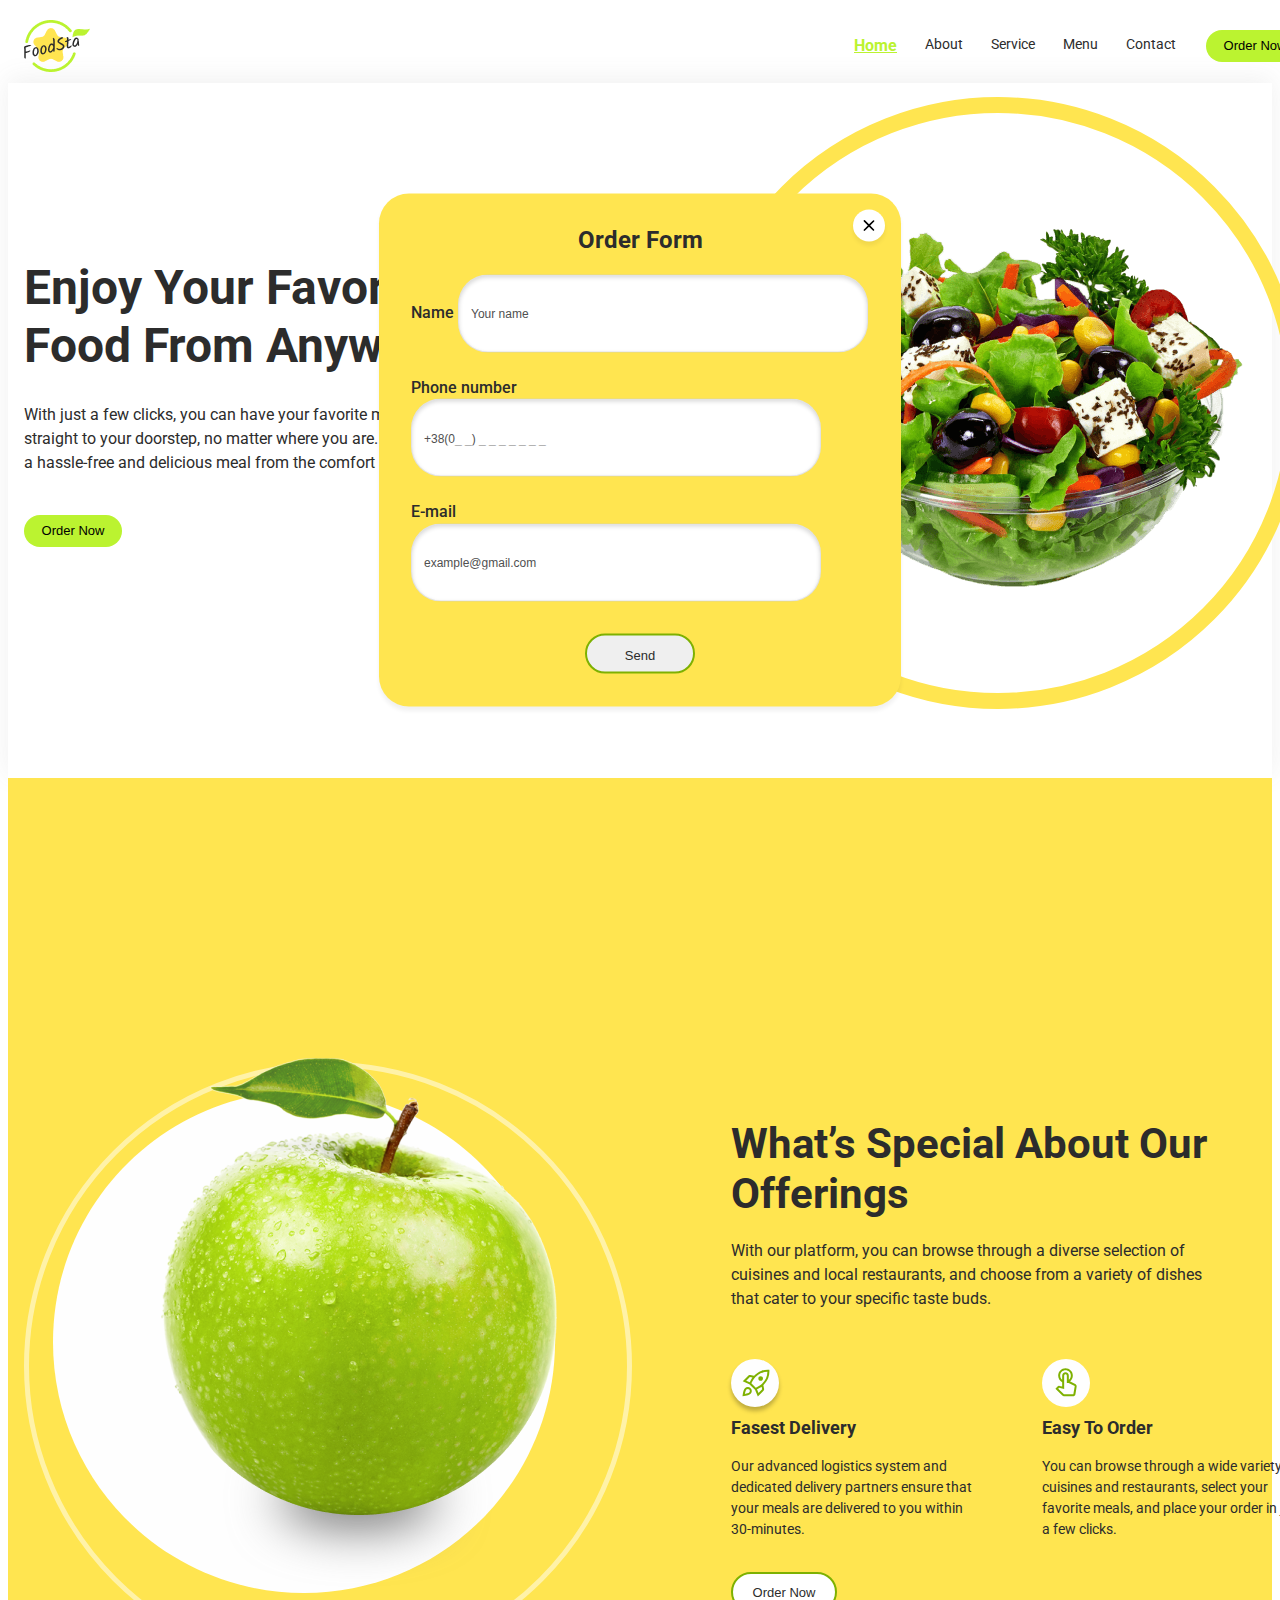
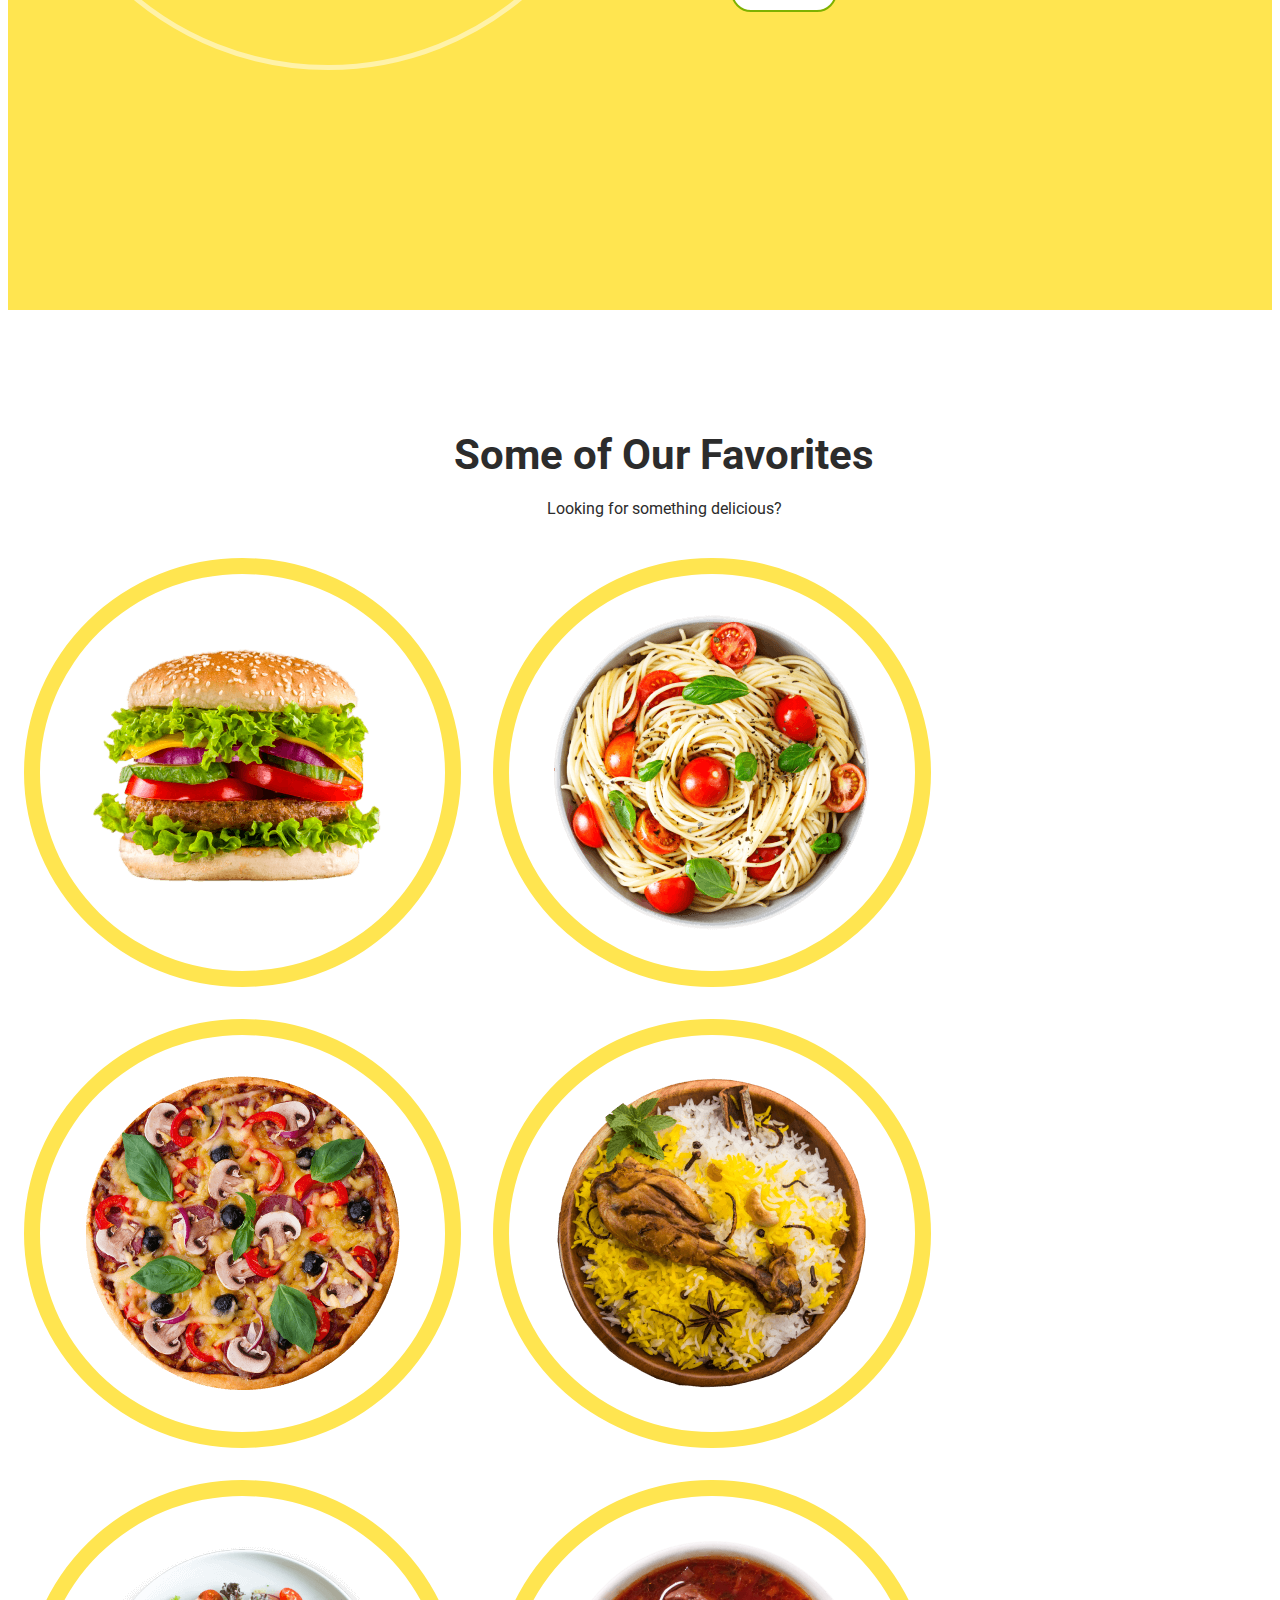
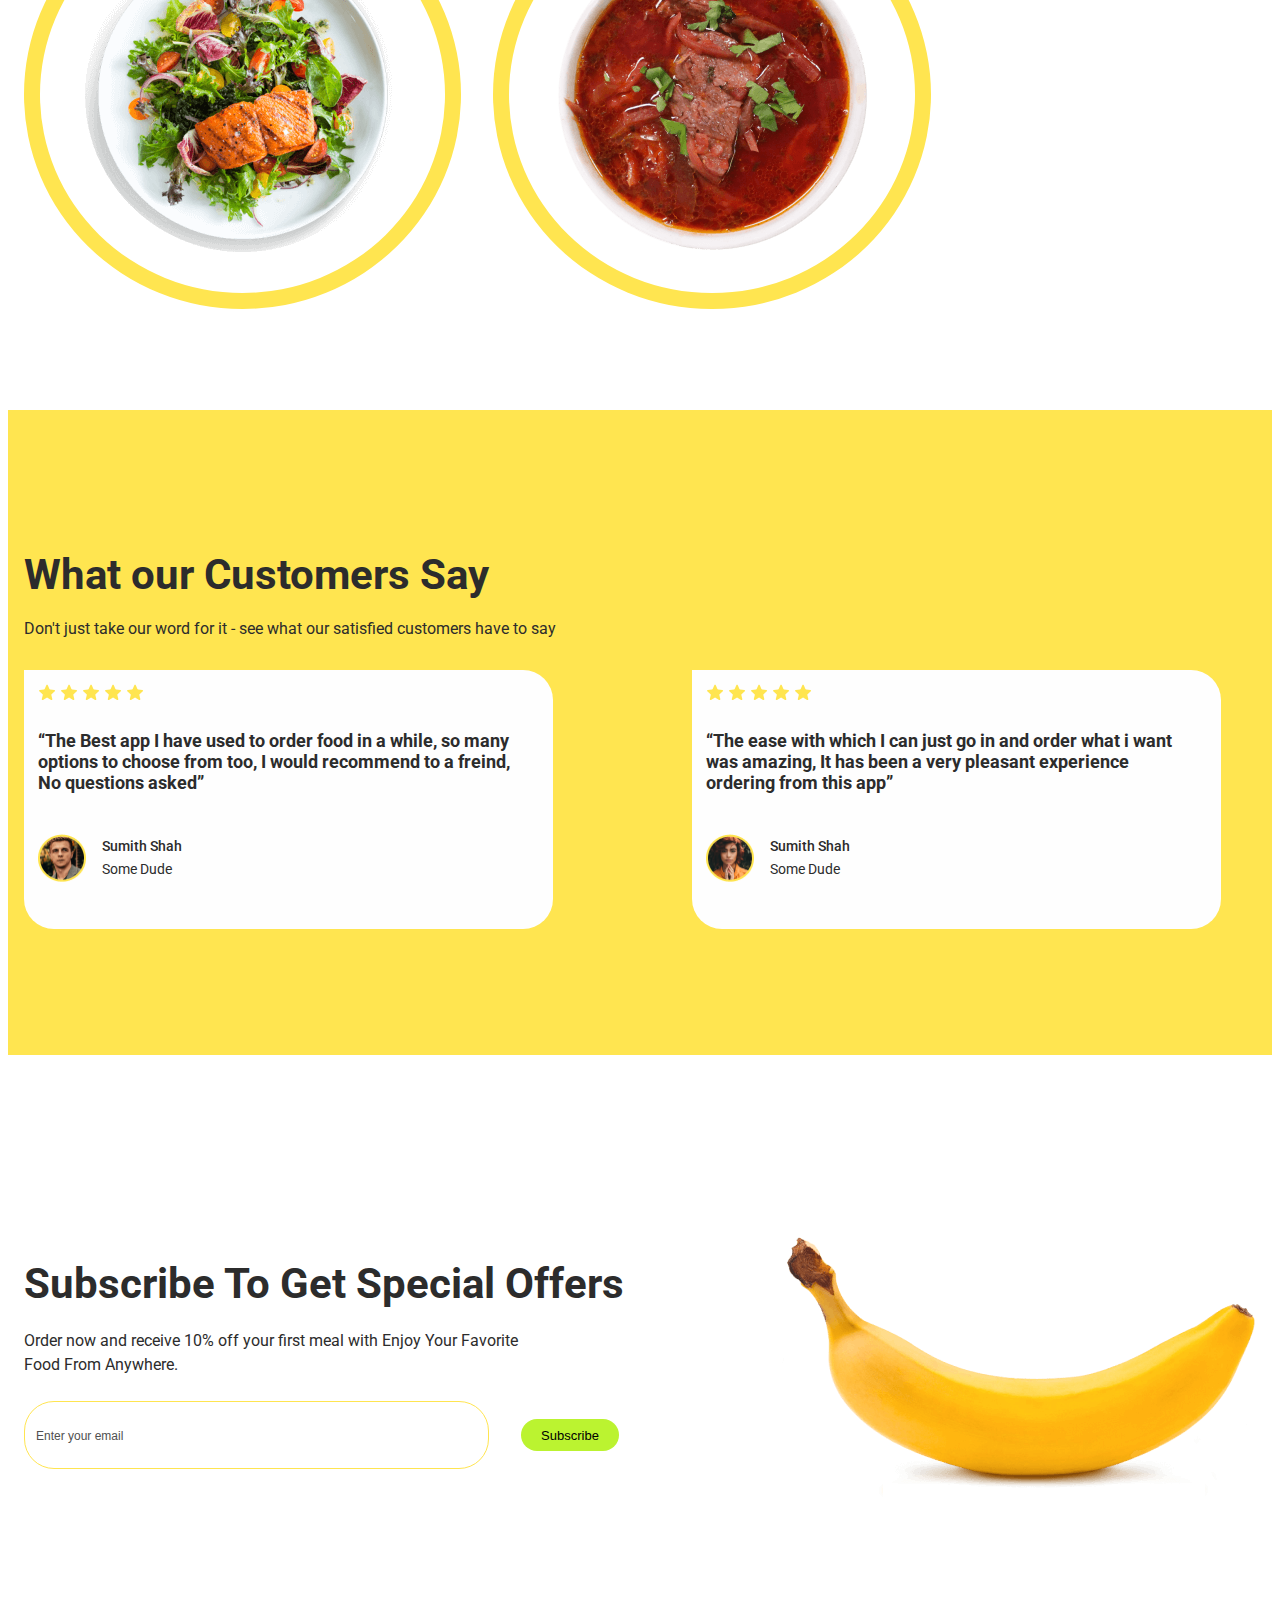
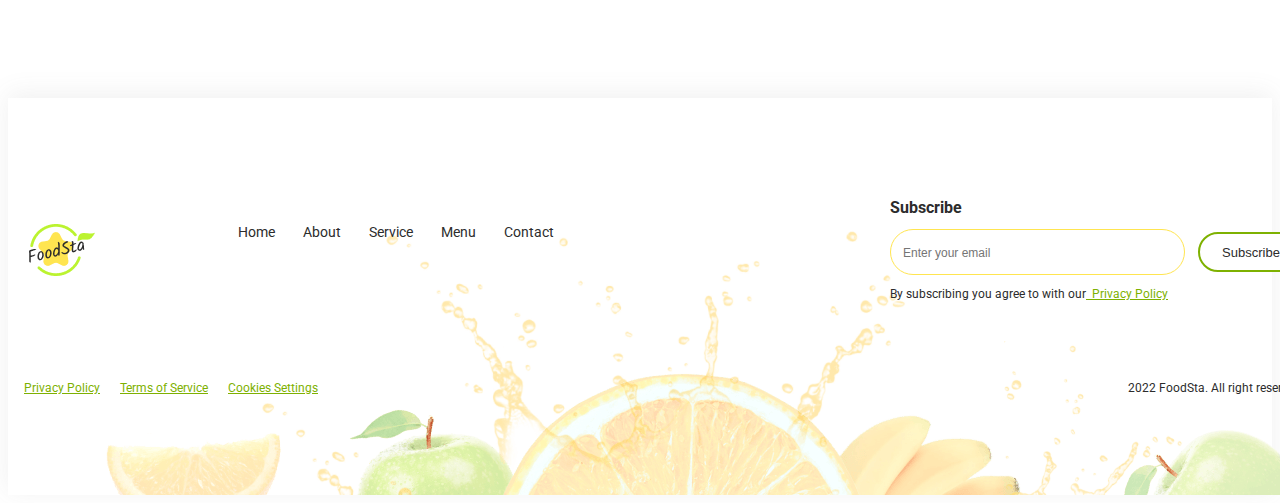
<file: index.html>
<!DOCTYPE html>
<html lang="en">
  <head>
    <meta charset="UTF-8" />
    <meta name="viewport" content="width=device-width, initial-scale=1.0" />
    <title>Food delivery</title>
    <link rel="stylesheet" href="./css/styles.css"/>
    
    <link rel="preconnect" href="https://fonts.googleapis.com">
<link rel="preconnect" href="https://fonts.gstatic.com" crossorigin>
<link href="https://fonts.googleapis.com/css2?family=Roboto:wght@400;500;700&display=swap" rel="stylesheet">
<link rel="stylesheet" href="https://cdnjs.cloudflare.com/ajax/libs/modern-normalize/2.0.0/modern-normalize.min.css" integrity="sha512-4xo8blKMVCiXpTaLzQSLSw3KFOVPWhm/TRtuPVc4WG6kUgjH6J03IBuG7JZPkcWMxJ5huwaBpOpnwYElP/m6wg==" crossorigin="anonymous" referrerpolicy="no-referrer" />
  </head>
  <body>
    <header class="header">
      <div class="container">
        
          <a class="logo" href="./index.html"
            ><img src="./images/vector.png" alt="logo" width="66" height="52"
          /></a>
          <nav class="navigation">
          <ul class="nav-list">
            <li><a class="nav-link nav-link-headr " href="./index.html">Home</a></li>
            <li><a class="nav-link nav-link-list" href="">About</a></li>
            <li><a class="nav-link nav-link-list" href="">Service</a></li>
            <li><a class="nav-link nav-link-list" href="./menu.html">Menu</a></li>
            <li><a class="nav-link nav-link-list" href="">Contact</a></li>
          </ul>
        </nav>
        <button class="main-btn main-list-btn" type="button">Order Now</button>
      </div>
      
    </header>
    <main>
      <!--------------Hero section---------------->
         <section class="hero">
          <div class="container hero-container"> 
            <div class="hero-wrapper">
          <h1 class="hero-title">Enjoy Your Favorite Food From Anywhere</h1>
        <p class="hero-text">
          With just a few clicks, you can have your favorite meals delivered
          straight to your doorstep, no matter where you are. Order now and
          enjoy a hassle-free and delicious meal from the comfort of your own
          home.
        </p>
        <button class="main-btn" type="button">Order Now</button
        >
      </div>
      <div class="hero-img">
      <img  src="./images/salat1.png" alt="salat" width="528" height="528"/>
    </div>
      </div>
      </section>

      <!-------------Offerings section-------------->
          <section class="offering">            
            <div class="container offerings-container">
              <div class="offerings-img-wrapper-border">
              <div class="offerings-img offerings-img-wrapper"> 
              <svg width="502" height="502">
                <use href="./images/icon.svg#icon-ellipse-1"></use>
              </svg>
              <div class="offerings-img offering-ellipse">
                <svg width="252" height="87">
                  <use href="./images/icon.svg#icon-ellipse-2"></use>
                </svg>
              </div>
              <div class="offerings-img offering-apple">
                <img class="img-apple" src="./images/aplle2.png" alt="apple" width="396" height="502" />
              </div>         
            </div>
        </div>
       <div class="offering-container-wrapper">
                <h2 class="offering-title">What’s Special About Our Offerings</h2>
        <p class="offering-text">
          With our platform, you can browse through a diverse selection of
          cuisines and local restaurants, and choose from a variety of dishes
          that cater to your specific taste buds.
        </p>
        <ul class="offerings-list">
          <li class="offerings-item">
            <div class="icon icon-list">
            <svg width="32" height="32">
              <use href="./images/icon.svg#icon-rocket"></use>
            </svg>
          </div>
            <h3 class="offering-subtitle">Fasest Delivery</h3>
            <p class="offering-subtext">
              Our advanced logistics system and dedicated delivery partners
              ensure that your meals are delivered to you within 30-minutes.
            </p>
          </li>
          <li>
            <div class="icon">
            <svg width="32" height="32">
              <use href="./images/icon.svg#icon-touch"></use>
            </svg>
          </div>
            <h3 class="offering-subtitle">Easy To Order</h3>
            <p class="offering-subtext">
              You can browse through a wide variety of cuisines and restaurants,
              select your favorite meals, and place your order in just a few
              clicks.
            </p>
          </li>
        </ul>
        <button class="main-btn offering-btn" type="button">Order Now</button>
      </div>
      </div>
      </section>
      <!-------------Favorites section-------------->
      <section class="favorites">
        <div class="container"> 
        <h2 class="favorites-title">Some of Our Favorites</h2>
        <p class="favorites-text">Looking for something delicious?</p>
        <ul class="favorites-list">
          <li class="favorites-list-item">
            <img
              src="./images/gamburger3.1.png"
              alt="gamburger"
              width="315"
              height="315"
            />
          </li>
          <li class="favorites-list-item">
            <img
              src="./images/pasta3.2.png"
              alt="pasta"
              width="315"
              height="315"
            />
          </li>
          <li class="favorites-list-item">
            <img
              src="./images/pizza3.3.png"
              alt="pizza"
              width="315"
              height="315"
            />
          </li>
          <li class="favorites-list-item">
            <img
              src="./images/chicken3.4.png"
              alt="chicken"
              width="315"
              height="315"
            />
          </li>
          <li class="favorites-list-item">
            <img
              src="./images/salat3.5.png"
              alt="salat"
              width="315"
              height="315"
            />
          </li>
          <li class="favorites-list-item">
            <img
              src="./images/borshch3.6.png"
              alt="borshch"
              width="315"
              height="315"
            />
          </li>
        </ul>
      </div>
      </section>
      <!-------------Reviews section-------------->
      <section class="reviews">
        <div class="container"> 
        <h2 class="reviews-title">What our Customers Say</h2>
        <p class="reviews-text">
          Don't just take our word for it - see what our satisfied customers
          have to say
        </p>
        <ul class="reviews-list">
          <li class="reviews-list-item">
            <div class="reviews-list-item-star">
              <svg class="icon-star" width="18" height="17">
                <use  href="./images/icon.svg#icon-star"></use>
              </svg>
              <svg class="icon-star" width="18" height="17">
                <use href="./images/icon.svg#icon-star"></use>
              </svg>
              <svg class="icon-star" width="18" height="17" >
                <use href="./images/icon.svg#icon-star"></use>
              </svg>
              <svg class="icon-star" width="18" height="17">
                <use href="./images/icon.svg#icon-star" ></use>
              </svg>
              <svg class="icon-star" width="18" height="17">
                <use href="./images/icon.svg#icon-star"></use>
              </svg>
            </div>
            <p class="reviews-list-item-text">
              “The Best app I have used to order food in a while, so many
              options to choose from too, I would recommend to a freind, No
              questions asked”
            </p>
            <div class="images-wrapper">
            <img
              src="./images/sumithshah4.1.png"
              alt="sumith"
              width="48"
              height="48"
            />
            <div class="text-wrapper">
            <h3 class="reviews-list-title">Sumith Shah</h3>
            <p class="reviews-list-text">Some Dude</p>
          </div>
        </div>
          </li>
          <li class="reviews-list-item">
            <div class="reviews-list-item-star">
              <svg class="icon-star" width="18" height="17">
                <use  href="./images/icon.svg#icon-star"></use>
              </svg>
              <svg class="icon-star" width="18" height="17">
                <use href="./images/icon.svg#icon-star"></use>
              </svg>
              <svg class="icon-star" width="18" height="17" >
                <use href="./images/icon.svg#icon-star"></use>
              </svg>
              <svg class="icon-star" width="18" height="17">
                <use href="./images/icon.svg#icon-star" ></use>
              </svg>
              <svg class="icon-star" width="18" height="17">
                <use href="./images/icon.svg#icon-star"></use>
              </svg>
            </div>
            <p class="reviews-list-item-text">
              “The ease with which I can just go in and order what i want was
              amazing, It has been a very pleasant experience ordering from this
              app”
            </p>
            <div class="images-wrapper">
            <img class="reviews-image"
              src="./images/sumithshah4.2.png"
              alt="sumith"
              width="48"
              height="48"
            />          
          <div class="text-wrapper">            
            <h3 class="reviews-list-title">Sumith Shah</h3>
            <p class="reviews-list-text">Some Dude</p>
          </div>
        </div>
          </li>
        </ul>
      </div>
      </section>
      <!-------------Subscribe section------------>
      <section class="subscribe">
        <div class="container container-subscribe-wrapper">
          <div class="subscribe-wrapper">
        <h2 class="subscribe-title">Subscribe To Get Special Offers</h2>
        <p class="subscribe-text">
          Order now and receive 10% off your first meal with Enjoy Your Favorite
          Food From Anywhere.
        </p>
        <form>
          <input class="subscribe-email" type="email" required placeholder="Enter your email"/><button class="main-btn subscribe-main-btn"
            type="submit"
          >
            Subscribe
          </button>
        </form>
      </div>
      <div class="subscribe-wrapper-img"> 
        <img src="./images/banan5.png" alt="banan" width="608" height="266" />
      </div>
      </div>
      </section>
    </main>
    <!-------------Footer------------>
    <footer class="footer footer-section">
      <div class="container footer-container"> 
        <div class="footer-container-wrapper"> 
          <div class="footer-logo-container"> 
      <a  class="logo-footer" href="./index.html"
        ><img src="./images/vector.png" alt="logo" width="66" height="52"
      /></a>
      
      <ul class="footer-contact-list">
        <li class="footer-contact-list-item "><a class="footer-nav-contact" href="./index.html">Home</a></li>
        <li class="footer-contact-list-item"><a class="footer-nav-contact" href="">About</a></li>
        <li class="footer-contact-list-item"><a class="footer-nav-contact" href="">Service</a></li>
        <li class="footer-contact-list-item"><a class="footer-nav-contact" href="./index.html">Menu</a></li>
        <li class="footer-contact-list-item"><a class="footer-nav-contact" href="">Contact</a></li>
      </ul>
    </div>
    
      <div class="footer-subscribe-wrapper"> 
        <strong>Subscribe</strong>
      <form class="footer-form">
        <input class="subscribe-form-input" type="email" placeholder="Enter your email" /><button class="main-btn offering-btn subscribe-btn"
          type="submit"
        >
          Subscribe
        </button>
      </form>
                <p class="footer-subscribe-text">By subscribing you agree to with our<a href=""><span class="footer-span">&nbsp; Privacy Policy</span></a></p>
        </div>
      </div>
        <div class="footer-politics-wrapper"> 
          <ul class="footer-politics-list">
            <li class="footer-politics-list-item"><a class="footer-link" href="">Privacy Policy</a></li>
            <li class="footer-politics-list-item"><a class="footer-link" href="">Terms of Service</a></li>
            <li class="footer-politics-list-item"><a class="footer-link" href="">Cookies Settings</a></li>
          </ul>
        
      <p class="footer-politics-text">2022 FoodSta. All right reserved.</p>
    </div>
    </div>
    <!-------------Modal window styles------------>
    <div class="bacdrop is-open">
<div class="modal">
  <button class="modal-close-btn" type="button">
    <svg width="12" height="12">
      <use href="./images/icon.svg#icon-vectorr"></use>
    </svg>
  </button>
  <!-- =========Review form styles======= -->
  <p class="modal-title">Order Form</p>
  <form>
    <div class="review-form">
      <label class="review-form-field-label">Name
        <input class="review-form-field-input" type="text" name="name" required placeholder="Your name">
      </label>
    </div>
    <div class="review-form">
      <label class="review-form-field-label">Phone number
        <input class="review-form-field-input" type="tel" name="user-phone" required placeholder="+38(0_ _) _ _ _ _ _ _ _">
        </label>
    </div>
    <div class="review-form">
      <label class="review-form-field-label" type="email">E-mail
        <input class="review-form-field-input" type="email" name="user-email" required placeholder="example@gmail.com">
      </label>
    </div>
    <button class="review-form-btn" type="submit">Send</button>
  </form>
</div>
    </div>
    
    </footer>
  </body>
</html>
</file>
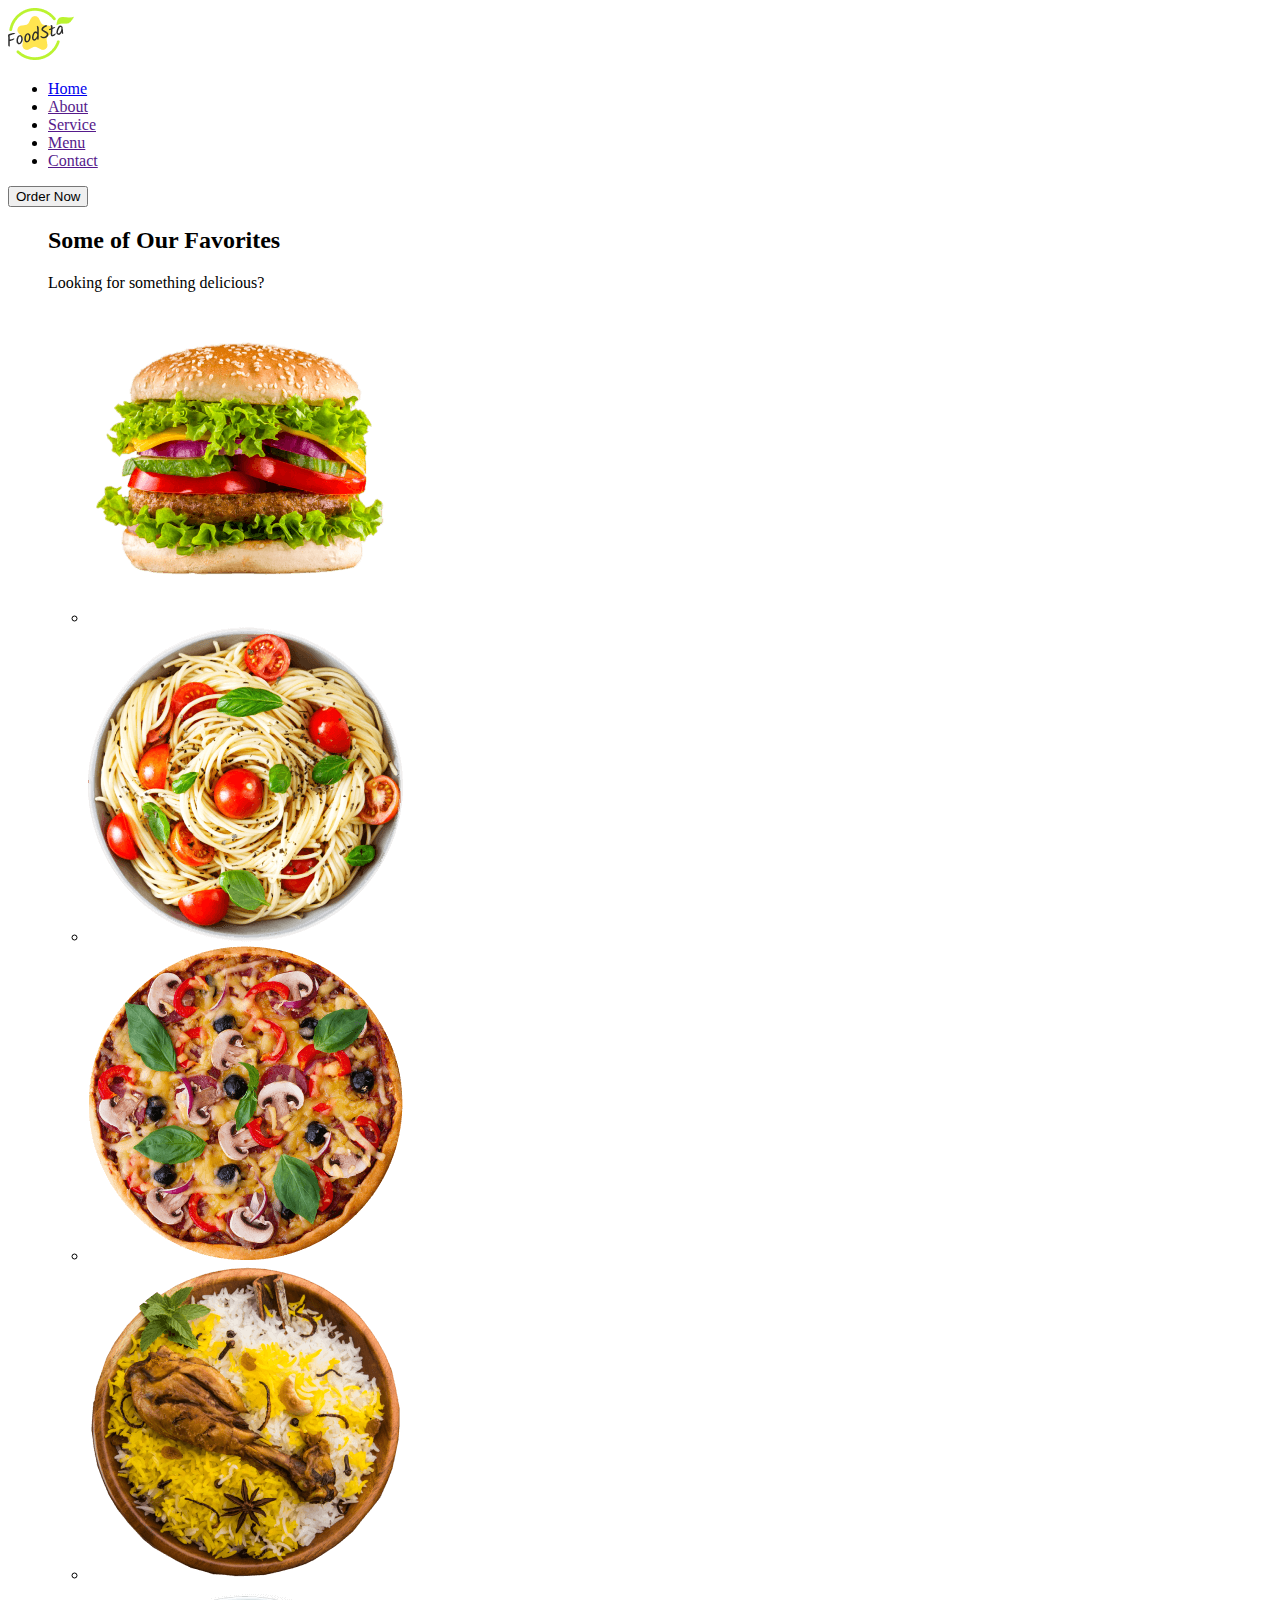
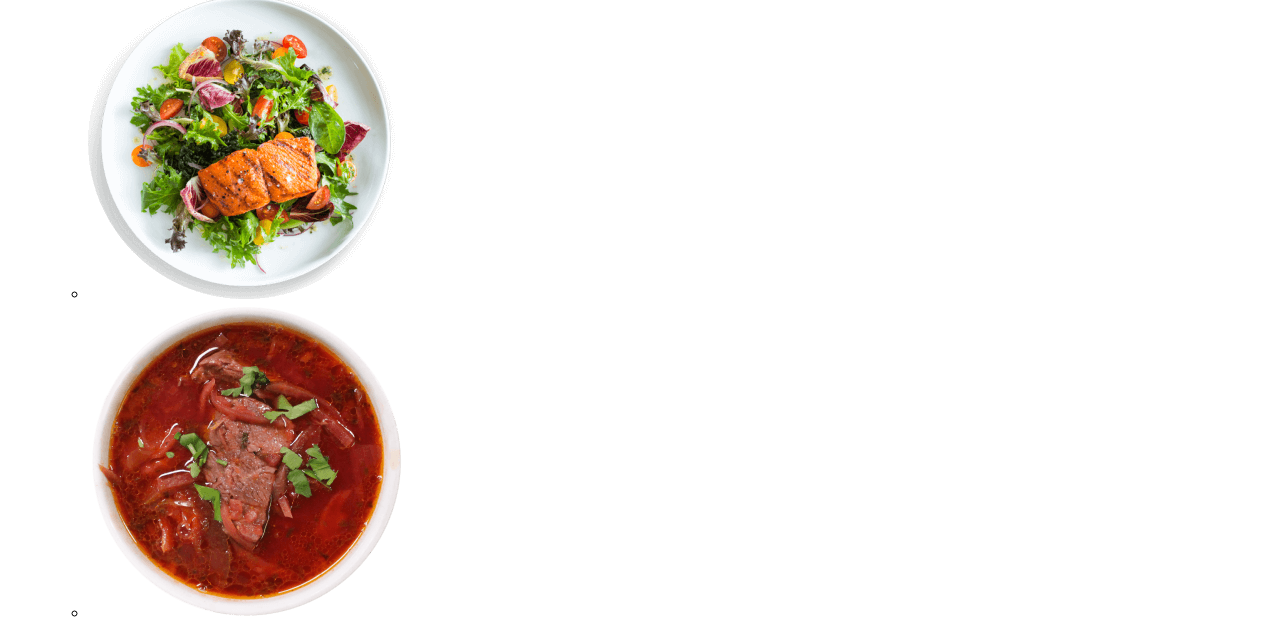
<file: menu.html>
<!DOCTYPE html>
<html lang="en">
  <head>
    <meta charset="UTF-8" />
    <meta name="viewport" content="width=device-width, initial-scale=1.0" />
    <title>Document</title>
  </head>
  <body>
    <header>
      <nav>
        <a href="./index.html"
          ><img src="./images/vector.png" alt="logo" width="66" height="52"
        /></a>

        <ul>
          <li><a href="./index.html">Home</a></li>
          <li><a href="">About</a></li>
          <li><a href="">Service</a></li>
          <li><a href="">Menu</a></li>
          <li><a href="">Contact</a></li>
        </ul>
      </nav>
      <button type="button">Order Now</button>
    </header>
    <menu>
      <section>
        <h2>Some of Our Favorites</h2>
        <p>Looking for something delicious?</p>
        <ul>
          <li>
            <img
              src="./images/gamburger3.1.png"
              alt="gamburger"
              width="315"
              height="315"
            />
          </li>
          <li>
            <img src="./images/pasta3.2.png" alt="pasta" width="" height="" />
          </li>
          <li>
            <img
              src="./images/pizza3.3.png"
              alt="pizza"
              width="315"
              height="315"
            />
          </li>
          <li>
            <img
              src="./images/chicken3.4.png"
              alt="chicken"
              width="315"
              height="315"
            />
          </li>
          <li>
            <img
              src="./images/salat3.5.png"
              alt="salat"
              width="315"
              height="315"
            />
          </li>
          <li>
            <img
              src="./images/borshch3.6.png"
              alt="borshch"
              width="315"
              height="315"
            />
          </li>
        </ul>
      </section>
    </menu>
  </body>
</html>
</file>
<file: css/styles.css>
a {
    text-decoration: none;
}
ul, ol {
    list-style: none;
    padding: 0;
    margin: 0;
}
h1, h2, h3, p {
    margin: 0;
}
img {
    display: block;
}
address {
    font-style: normal;
}
body {
    font-family: "Roboto", sans-serif;
    color: #2c2c2c;
    background: #fff;

}
.container {
    width: 1280px;
    padding: 0 16px;
    margin: 0 auto;
}
.main-btn {
    min-width: 98px;
    height: 32px;
    border-radius: 30px;
    background: #bbf330;
    cursor: pointer;
    border: none;
    border-radius: 30px;
    font-weight: 500;
    font-size: 13px;
    line-height: 1.5;
    } 
.input {
    font-family: inherit;
      }
    .main-btn:hover,
    .main-btn:focus {
        background: #ffe450;
    }
    /*=================Header===============*/
.header .container {
    display: flex;
    align-items: center;
}

.logo {
    margin-right: auto;
}
.navigation {
    margin-right: 30px;
}
.nav-list {
    display: flex;
    gap: 28px;
}
.nav-link {
    display: block;
  padding: 28px 0;
  }
.nav-link-list {
font-size: 14px;
color: #2c2c2c;
}
  .nav-link-headr {
    font-weight: 700;
    text-decoration: underline;
    color: #bbf330;
  }
  .input {
    font-family: inherit;
  }

/*=================/Header===============*/


/* ==================Hero section============= */
.hero {
 padding-top: 14px;
padding-bottom: 69px;
box-shadow: 0 -4px 24px 0 rgba(105, 105, 105, 0.1);

}
.hero-container {
    display: flex;
    align-items: center;
    justify-content: space-between;
    
}
.hero-wrapper{
    max-width: 511px;
}

.hero-title {
    font-weight: 700;
font-size: 48px;
line-height: 1.2;
margin-bottom: 28px;
}

.hero-text {
font-weight: 400;
font-size: 16px;
line-height: 1.5;
margin-bottom: 40px;

}
.hero-img {
    display: flex;
    justify-content: center;
    align-items: center;
    border-radius: 291px;
    width: 580px;
    height: 580px;
    border: 16px solid #ffe550 ;
    border-radius: 50%;
}
.hero-img:hover {
    border: 16px solid #bbf330;
}
/* ==================/Hero section============= */

/* ==================Offerings section============= */

.offering {
padding-top: 167px;
padding-bottom: 124px;
background-color: #ffe550;
}
.offerings-container {
    display: flex;
    align-items: center;
    justify-content: space-between;
    height: 841px;
    padding-right: 51px;
}
.offerings-img-wrapper-border {
    position: relative;
    width: 550px;
    height: 550px;
    border: 5px solid rgba(255, 255, 255, 0.5);
    border-radius: 50%;
    padding: 24px;
}
.offerings-img-wrapper {
    fill: #fefefe;

   }
.offering-ellipse {
   fill: #696969;
   filter: blur(26px);
}
      
.offering-apple {
    
} 
.offerings-img {
    position: absolute;
    display: flex;
    
}
.offerings-img:nth-child(1) {
    
   left: 24px;
   right: 24px;
    z-index: 99999;
}
.offerings-img:nth-child(2) {
    right: 119px;
    bottom: 51px;
    width: 252px;
    z-index: 9999;
}
.offerings-img:nth-child(3) {
   bottom: 78px;
    right: 46px;
    z-index: 999999999;
}
.offering-container-wrapper {
    display: flex;
    justify-content: flex-start;
    flex-wrap: wrap;
    max-width: 573px;
   }
   
.offering-title {
    margin-bottom: 20px;
    font-size: 42px;
    line-height: 1.2;
    max-width: 526px;
    
}
.offering-text {
    max-width: 500px;
    height: 72px;
    margin-bottom: 48px;
    font-size: 16px;
    line-height: 1.5;
}
.offerings-list {
    display: flex;
    gap: 67px;
    margin-bottom: 32px;

}
.icon {
    display: flex;
    justify-content: center;
    align-items: center;
    width: 48px;
    height: 48px;
    margin-bottom: 8px;
    border-radius: 50%;
    
    background: #fefefe;
    fill: #7EB101;
}
.icon-list {
    box-shadow: 0 4px 4px 0 rgba(0, 0, 0, 0.25);
}
.offerings-item {

}
.offering-subtitle {
    font-size: 18px;
    line-height: 1.4;
    margin-bottom: 16px;
}
.offering-subtext {
    height: 84px;
    font-size: 14px;
    line-height: 1.5;

}
.offering-btn {
    border: 2px solid #7eb101;
    min-width: 106px;
    height: 40px;
    background-color: #fff;
    color: #2c2c2c;
}
.offering-btn:hover,
.offering-btn:focus {
    background: #bbf330;
}

/* ==================/Offerings section============= */

/* ==================Favorites section============= */
.favorites {
    padding-top: 120px;
    padding-bottom: 101px;
}


.container {
}
.favorites-title {
    font-size: 42px;
    text-align: center;
    padding-bottom: 20px;
}
.favorites-text {
    font-size: 16px;
    text-align: center;
    padding-bottom: 40px;
}
.favorites-list {
    display: flex;
    flex-wrap: wrap;
    gap: 32px;
    
    
}
.favorites-list-item {
    display: flex;
    justify-content: center;
    align-items: center;
    width: calc((100% - (32px * 2)) / 3);
    height: 397px;
    border-radius: 50%;
    border: 16px solid #ffe550;
}
.favorites-list-item:hover {
    border: 16px solid #bbf330;
}
/* ==================/Favorites section============= */

/* ==================Reviews section============= */

.reviews {
    padding-top: 140px;
    padding-bottom: 126px;
    background-color: #ffe550;
}
.container {
}
.reviews-title {
    font-size: 42px;
    padding-bottom: 20px;
}
.reviews-text {
    font-size: 16px;
    padding-bottom: 32px;
   
}
.reviews-list {
    display: flex;
    gap: 139px;
       
}

.reviews-list-item {
    background: #fefefe;
    border-radius: 0 30px 30px 30px;
    width: 501px;
    height: 231px;
    padding: 14px;
}
    

.reviews-list-item-text {
    width: 473px;
    font-weight: 700;
    font-size: 18px;
    margin-top: 29px;
    margin-bottom: 41px;
}
.reviews-list-title {
    font-weight: 500;
    font-size: 14px;
    line-height: 1.5;
   
}
.reviews-list-text {
    font-size: 14px;
    line-height: 1.5;
}
.reviews-image {
    

}
.images-wrapper {
    display: flex;
    gap: 16px;
}
.text-wrapper {
    display: flex;
    flex-direction: column;
    justify-content: center;
    align-items: flex-start;
    gap: 2px;
}
.reviews-list-item-star {
    display: flex;
    justify-content: flex-start;
    align-items: center;
    gap: 4px;
    margin-bottom: 29px;
}
.icon-star {
    fill: #ffe550;
}
/* ==================/Reviews section============= */

/* ==================Subscribe============= */
.subscribe {
    padding-top: 176px;
    padding-bottom: 201px;
}

.container-subscribe-wrapper {
    display: flex;
    justify-content: space-between;
    align-items: center;
}
.subscribe-wrapper {
}
.subscribe-title {
    padding-bottom: 20px;
    font-size: 42px;
line-height: 1.2;

}
.subscribe-text {
    width: 532px;
    padding-bottom: 24px;
    font-size: 16px;
    line-height: 1.5;
}
.subscribe-email {
    border: 0.85px solid #ffe550;
border-radius: 30px;
padding-left: 11px;
padding-right: 57px;
padding-top: 12px;
padding-bottom: 12px;
width: 395px;
height: 42px;
outline: transparent;}
.subscribe-email::placeholder {
    font-weight: 400;
    font-size: 12px;
    line-height: 1.5;
    color: #505050;
}
.subscribe-wrapper-img {
}
.subscribe-main-btn {
margin-left: 32px;
}

/* ==================/Subscribe section============= */

/* ==================Footer============= */

.footer {
    padding-top: 100px;
    box-shadow: 0 -4px 24px 0 rgba(105, 105, 105, 0.1);
    }
    .footer-section {
        
           }

.footer-container {
    
    background-image: url(../images/fruit.png);
    background-repeat: no-repeat;
    background-position: right 16px bottom 0px;
   
        }

.footer-container-wrapper {
    display: flex;
    justify-content: space-between;
    align-items: center;
    padding-bottom: 80px;

}
.logo-footer {
   margin-right: 143px;
   margin-left: 5px;
  }
  .footer-nav-contact {
    font-size: 14px;
    color: #2c2c2c;
  }
  .footer-logo-container {
    display: flex;
  }
.footer-contact-wrapper {
    display: flex;
    
}
.footer-contact-list {
    display: flex;
     gap: 28px;
   
}
.footer-contact-list-item {
    font-size: 14px;
}
.footer-politics-wrapper {
    display: flex;
    justify-content: space-between;
    align-items: center;
    padding-bottom: 100px;
    
    
}
.footer-politics-list {
    display: flex;
    gap: 20px;
    font-family: "Roboto", sans-serif;
    font-size: 12px;
    text-decoration: underline;
    color: #7eb101;
}
.footer-link {
    color: #7eb101;
}
.footer-politics-list-item {
    font-size: 12px;
   
}
.footer-subscribe-wrapper {
    display: flex;
    flex-direction: column;
    align-items: flex-start;
    }
.footer-form {
    display: flex;
    align-items: baseline;
    gap: 13px;
}
.subscribe-form-input {
    width: 279px;
    height: 42px;
    border: 0.85px solid #ffe550;
    border-radius: 30px;
    padding-left: 12px;
    margin-top: 12px;
    margin-bottom: 12px;
    outline: transparent;
}
.subscribe-form-input::placeholder {

font-weight: 400;
font-size: 12px;
line-height: 1.5;

}
.footer-subscribe-text {
    font-size: 12px;
}
.footer-span {
    text-decoration: underline;
    color: #7eb101;
}
.footer-politics-text {
    font-size: 12px;
}
.subscribe-btn:hover,
.subscribe-btn:focus {
background-color: #fff;
border: 2px solid #ffe450;
}
/* ==================/Footer============= */



/* ==================Modal window styles============= */
.backdrop {
    opacity: 0;
    visibility: hidden;
    pointer-events: none;
    width: 100%;
    height: 100%;
     position:fixed ;
     top: 0;
     left: 0;
    background: rgba(94, 99, 99, 0.7);
}
.is-open {
    opacity: 1;
    visibility: visible;
    pointer-events: auto;
}
.modal {
    
    width: 458px;
    height: 449px;
    position: absolute;
    top: 50%;
    left: 50%;
    transform: translate(-50%, -50%);
    border-radius: 30px;
    background: #ffe550;
    box-shadow: 0 4px 4px 0 rgba(0, 0, 0, 0.06);
    padding: 32px;
}
.modal-close-btn {
    position: absolute;
    top: 16px;
    right: 16px;
    border-radius: 50%;
    box-shadow: 0 4px 4px 0 rgba(0, 0, 0, 0.06);
    background-color: #fff;
    border: none;
    width: 32px;
    height: 32px;
    padding: 0;
    line-height: 0;

}
.modal-close-btn:hover,
.modal-close-btn:focus {
    background-color: #7eb101;
    fill: #fff;
}
.modal-close-btn:hover > .modal-close-icon,
.modal-close-btn:focus > .modal-close-icon {
    fill: #fff;
}
/* ==================/Modal window styles============= */


/* ==================Review form styles============= */
.modal-title {
font-weight: 700;
font-size: 24px;
line-height: 1.2;
color: #2c2c2c;
margin-bottom: 20px;
text-align: center;
}
.review-form-field-input {

border: 1px solid rgba(18, 18, 18, 0.12);
box-shadow: inset 0 2px 4px 0 rgba(0, 0, 0, 0.15);
background: #fff;
border-radius: 30px;
outline: transparent;
width: 394px;
height: 48px;
padding-left: 12px;
padding-top: 14px;
padding-bottom: 14px;
}
.review-form-field-input:hover,
.review-form-field-input:focus {
    border: 1px solid #7eb101;
}
.review-form-field-input::placeholder {
font-weight: 400;
font-size: 12px;
line-height: 1.5;
color: #505050;
}
.review-form {
    margin-bottom: 24px;
}
.review-form-field-label {
    display: block;
    font-weight: 500;
font-size: 16px;
line-height: 1.4;
margin-bottom: 2px;
}
.review-form-btn {
display: block;
font-weight: 500;
font-size: 13px;
line-height: 1.5;
text-align: center;
color: #2c2c2c;
border: 2px solid #7eb101;
border-radius: 30px;
padding: 10px 38px;
min-width: 106px;
height: 40px;
margin-left: auto;
margin-right: auto;
margin-top: 32px;
margin-bottom: 32px;
cursor: pointer;

}
.review-form-btn:hover,
.review-form-btn:focus {
    background: #bbf330;
}

/* ==================/Review form styles============= */
/*

.input-wrapp {
    margin-bottom: 32px;
}
.modal-input {
    font-weight: 400;
font-size: 16px;
line-height: 1.25;
color: #c4c4c4;
border: 1px solid rgba(18, 18, 18, 0.12);
border-radius: 30px;
width: 394px;
height: 48px;
box-shadow: inset 0 2px 4px 0 rgba(0, 0, 0, 0.15);
background: #fff;
padding-left: 12px;
outline: transparent;
}
.modal-buttom {
    display: block;
    min-width: 106px;
    height: 40px;
    border: 2px solid #7eb101;
border-radius: 30px;
padding: 10px 20px;
cursor: pointer;
margin: 0 auto;
background: #fff;
font-weight: 500;
font-size: 13px;
line-height: 1.5;
}

.input-wrapper {
    .visually-hidden {
        position: absolute;
        width: 1px;
        height: 1px;
        margin: -1px;
        border: 0;
        padding: 0;
        white-space: nowrap;
        clip-path: inset(100%);
        clip: rect(0 0 0 0);
        overflow: hidden;
      }
}
.check:checked + .input-check-text > .checkbox {
    background-color: #7eb101;
    border: none;
    
}
.input-check-text {
}
.checkbox {
    display: inline-flex;
    width: 16px;
height: 16px;
border-radius: 4px;
    border: 1px solid;

}
.checkbox-link {
}*/
</file>
